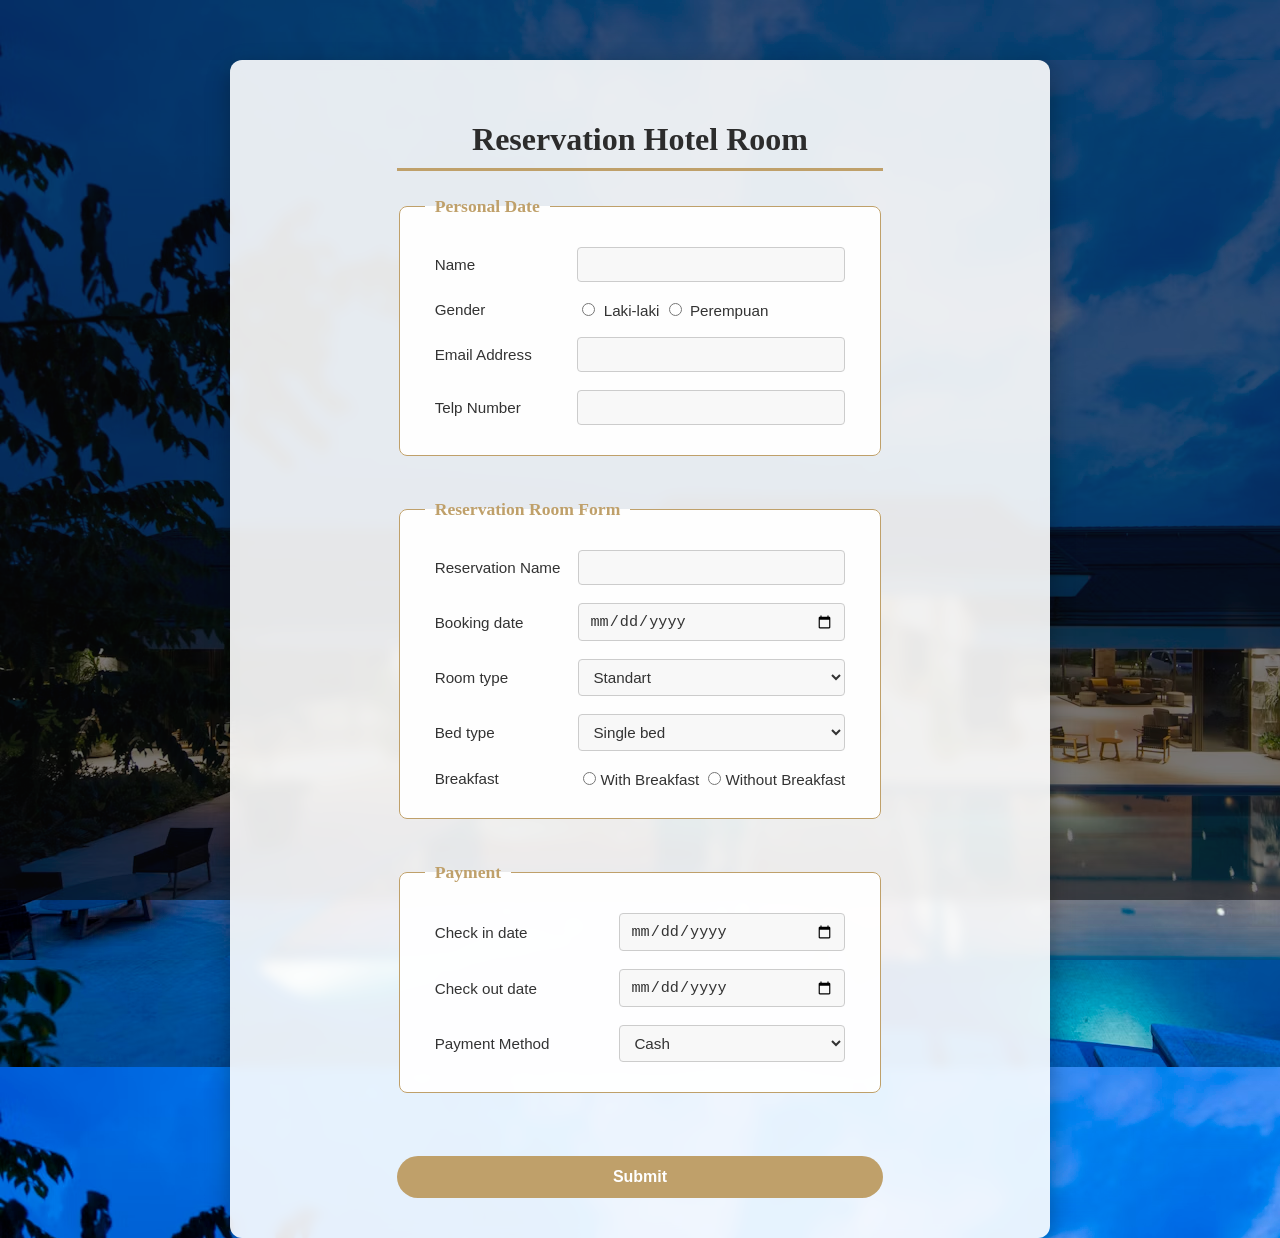
<file: PraktikumPWD/index.html>
<?xml version="1.0" encoding="UTF-8"?>
<!DOCTYPE html PUBLIC "-//W3C//DTD XHTML 1.0 Strict//EN" "http://www.w3.org/TR/xhtml1/DTD/xhtml1-strict.dtd">
<html xmlns="http://www.w3.org/1999/xhtml" xml:lang="EN" lang="EN">
    <head>
        <meta http-equiv="Content-Type" content="text/html; charset=UTF-8" />
        <title>Reservation Hotel Room</title>
        <link rel="stylesheet" href="style.css" type="text/css" media="screen" />
    </head>
    <body class="theme">
        <div class="container">
            <div class="left-page">
                <h1 class="top">Reservation Hotel Room</h1>
                <form action="" method="post">
                    <fieldset>
                        <legend>Personal Date</legend>

                        <table>
                        <tr>
                            <td><label for="name">Name</label></td>
                            <td><input type="text" name="name" id="name" /></td>
                        </tr>

                        <tr>
                            <td><label>Gender</label></td>
                            <td>
                            <input type="radio" id="l" name="jk" value="pria" />
                            <label for="l">Laki-laki</label>

                            <input type="radio" id="p" name="jk" value="wanita" />
                            <label for="p">Perempuan</label>
                            </td>
                        </tr>

                        <tr>
                            <td><label for="email">Email Address</label></td>
                            <td><input type="text" name="email" id="email" /></td>
                        </tr>

                        <tr>
                            <td><label for="telp">Telp Number</label></td>
                            <td><input type="text" name="telp" id="telp" /></td>
                        </tr>
                        </table>
                    </fieldset>

                    <br />

                    <fieldset>
                        <legend>Reservation Room Form</legend>

                        <table>
                        <tr>
                            <td><label for="rName">Reservation Name</label></td>
                            <td><input type="text" name="rName" id="rName" /></td>
                        </tr>

                        <tr>
                            <td><label for="bookDate">Booking date</label></td>
                            <td><input type="date" name="bookDate" id="bookDate" /></td>
                        </tr>

                        <tr>
                            <td><label for="room">Room type</label></td>
                            <td>
                            <select name="room" id="room">
                                <option value="Standart">Standart</option>
                                <option value="Deluxe">Deluxe</option>
                            </select>
                            </td>
                        </tr>

                        <tr>
                            <td><label for="bed">Bed type</label></td>
                            <td>
                            <select name="bed" id="bed">
                                <option value="Single">Single bed</option>
                                <option value="Double">Double bed</option>
                            </select>
                            </td>
                        </tr>

                        <tr>
                            <td><label>Breakfast</label></td>
                            <td>
                            <input
                                type="radio"
                                name="breakfast"
                                id="breakfast"
                                value="include"
                            /><label for="breakfast">With Breakfast</label>
                            <input
                                type="radio"
                                name="breakfast"
                                id="nonBreakfast"
                                value="exclude"
                            /><label for="nonBreakfast">Without Breakfast</label>
                            </td>
                        </tr>
                        </table>
                    </fieldset>

                    <br />
                    <fieldset>
                        <legend>Payment</legend>

                        <table>
                        <tr>
                            <td><label for="inDate">Check in date</label></td>
                            <td><input type="date" name="inDate" id="inDate" /></td>
                        </tr>

                        <tr>
                            <td><label for="outDate">Check out date</label></td>
                            <td><input type="date" name="outDate" id="outDate" /></td>
                        </tr>

                        <tr>
                            <td><label for="payment">Payment Method</label></td>
                            <td>
                            <select name="payment" id="payment">
                                <option value="Cash">Cash</option>
                                <option value="Credit">Credit</option>
                                <option value="Debit">Debit</option>
                                <option value="Qris">Qris</option>
                            </select>
                            </td>
                        </tr>
                        </table>
                    </fieldset>
                    <br />
                    <div class="centering">
                        <input type="submit" id="simpan" value="Submit" />
                    </div>
                </form>
            </div>
        </div>    
    </body>        
</html>
</file>
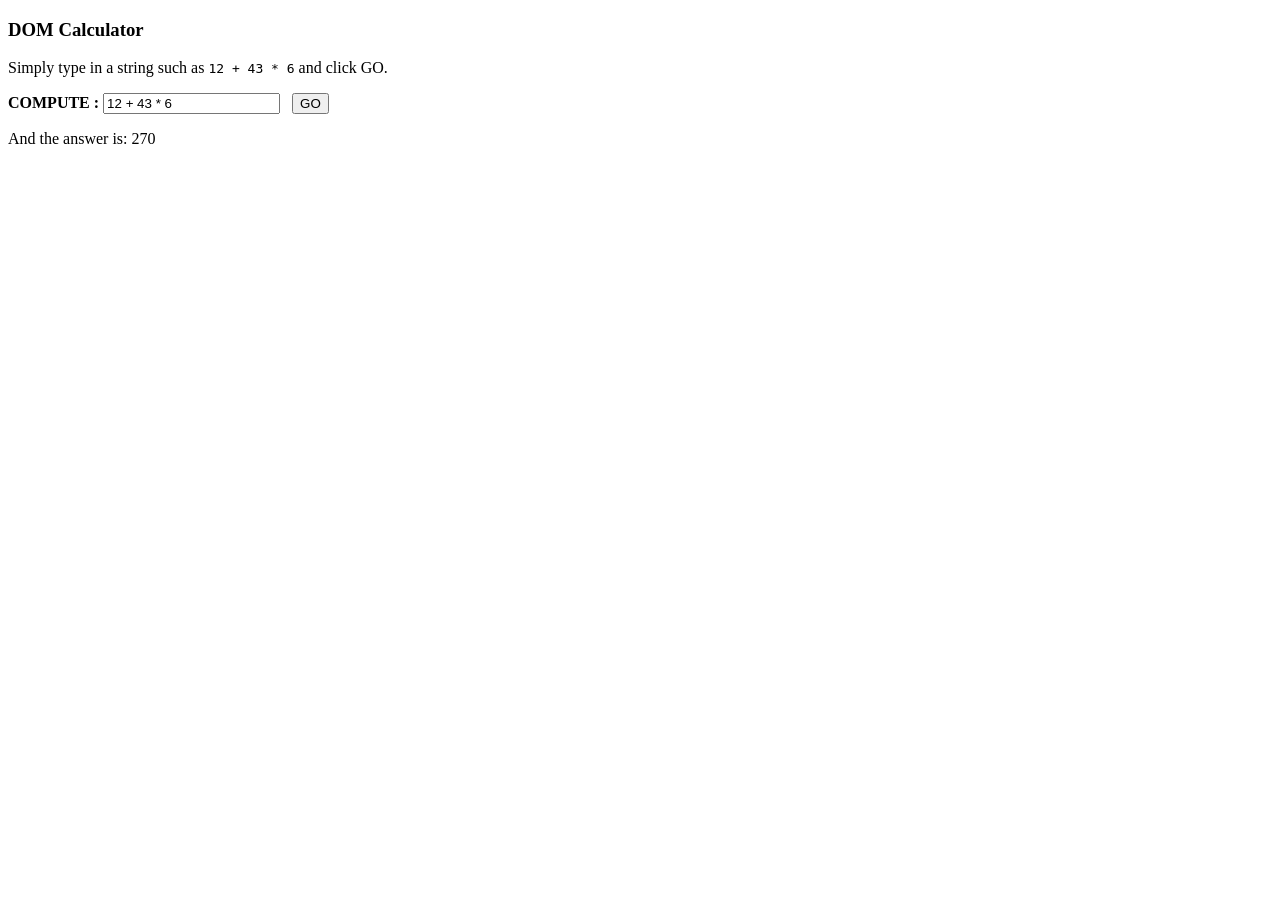
<file: DOM/DomCalculator/index.html>
<?xml version="1.0" encoding="UTF-8"?>
<!DOCTYPE html PUBLIC "-//W3C//DTD XHTML 1.0 Strict//EN" "http://www.w3.org/TR/xhtml1/DTD/xhtml1-strict.dtd">
<html xmlns="http://www.w3.org/1999/xhtml" xml:lang="EN" lang="EN">
    <head>
        <meta http-equiv="Content-Type" content="text/html; charset=UTF-8" />
        <script type="text/javascript" src="js/calculator.js"></script>
        <title>Dom Calculator</title>
    </head>
    <body onload="init()">
        <h3>DOM Calculator</h3>
        <p>Simply type in a string such as <code>12 + 43 * 6</code> and click GO.</p>
        <p><strong>COMPUTE : </strong>
        <input id="uin" value="12 + 43 * 6" maxlength="30" />
        &nbsp;&nbsp;<input value="GO" type="button" onclick="comp('uin')" />
        </p><p id="par">And the answer is:
        <span id="ans">00</span></p>
    </body>
</html>
</file>
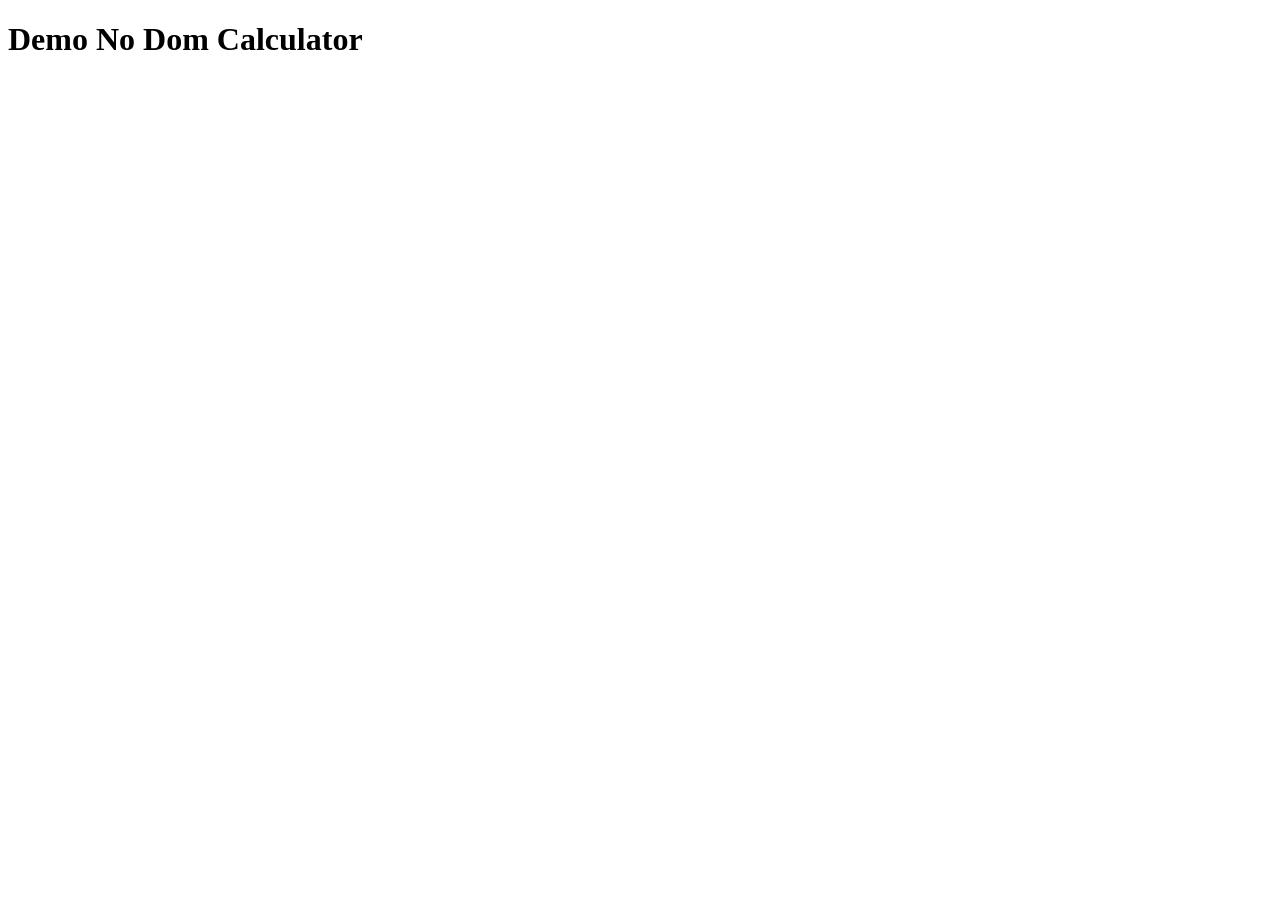
<file: DOM/NoDomCalculator/index.html>
<?xml version="1.0" encoding="UTF-8"?>
<!DOCTYPE html PUBLIC "-//W3C//DTD XHTML 1.0 Strict//EN" "http://www.w3.org/TR/xhtml1/DTD/xhtml1-strict.dtd">
<html xmlns="http://www.w3.org/1999/xhtml" xml:lang="EN" lang="EN">
    <head>
        <meta http-equiv="Content-Type" content="text/html; charset=UTF-8" />
        <script type="text/javascript" src="js/nodomalert.js"></script>
        <title>No Dom Calculator</title>
    </head>
    <body>
        <h1>Demo No Dom Calculator</h1>
    </body>
</html>
</file>
<file: PraktikumPWD/style.css>
/* @import url(image/hotelFoto.avif); */

html, body 
{
  height: 100%;
  margin: 0;
  font-family: 'Open Sans', sans-serif;
  color: #333;
  background: url(image/hotelFoto.avif);
}

body::before 
{
  content: "";
  position: fixed;
  top: 0;
  left: 0;
  width: 100%;
  height: 100%;
  background: rgba(10, 10, 10, 0.55);
  z-index: 0;
}

/* page cont */
.container 
{
  display: flex;
  justify-content: center;
  align-items: flex-start;
  background: rgba(255, 255, 255, 0.9);
  backdrop-filter: blur(6px);
  border-radius: 12px;
  box-shadow: 0 8px 25px rgba(0,0,0,0.3);
  padding: 40px 60px;
  margin: 60px auto;
  width: 80%;
  max-width: 700px;
  position: relative;
  z-index: 2;
}

/* header */
.top 
{
  text-align: center;
  font-family: 'Playfair Display', serif;
  font-size: 2rem;
  color: #2c2c2c;
  margin-bottom: 25px;
  border-bottom: 3px solid #bfa06a;
  padding-bottom: 10px;
}

/* fieldset */
fieldset 
{
  border: 1px solid #bfa06a;
  border-radius: 8px;
  background-color: rgba(255, 255, 255, 0.95);
  padding: 20px 25px;
  margin-bottom: 25px;
  transition: box-shadow 0.3s, transform 0.3s;
}

fieldset:hover 
{
  box-shadow: 0 5px 20px rgba(191, 160, 106, 0.3);
  transform: scale(1.01);
}

legend 
{
  font-family: 'Playfair Display', serif;
  font-weight: 600;
  color: #bfa06a;
  font-size: 1.1rem;
  padding: 0 10px;
}

/* table */
table 
{
  width: 100%;
}

td 
{
  padding: 8px;
  color: #333;
  font-size: 0.95rem;
}

/* input n select */
input, select 
{
  border: 1px solid #ccc;
  border-radius: 4px;
  padding: 8px 10px;
  background-color: #f8f8f8;
  color: #333;
  font-size: 0.95rem;
  width: 100%;
  box-sizing: border-box;
  transition: border-color 0.2s, box-shadow 0.2s;
}

input:focus, select:focus 
{
  border-color: #bfa06a;
  box-shadow: 0 0 5px rgba(191, 160, 106, 0.4);
  outline: none;
}

input[type="radio"] 
{
  width: auto;
  margin-right: 4px;
}

/* button submit */
input[type="submit"] 
{
  display: inline-block;
  background-color: #bfa06a;
  color: white;
  border: none;
  border-radius: 25px;
  padding: 12px 30px;
  font-size: 1rem;
  font-weight: 600;
  cursor: pointer;
  transition: background-color 0.3s, transform 0.3s;
  margin-top: 20px;
}

input[type="submit"]:hover 
{
  background-color: #9f8a55;
  transform: translateY(-2px);
}

/* label n radio */
label 
{
  color: #333;
}

/* respon */
@media (max-width: 768px) 
{
  .container 
  {
    width: 90%;
    padding: 25px;
  }
  .top 
  {
    font-size: 1.6rem;
  }
}
</file>
